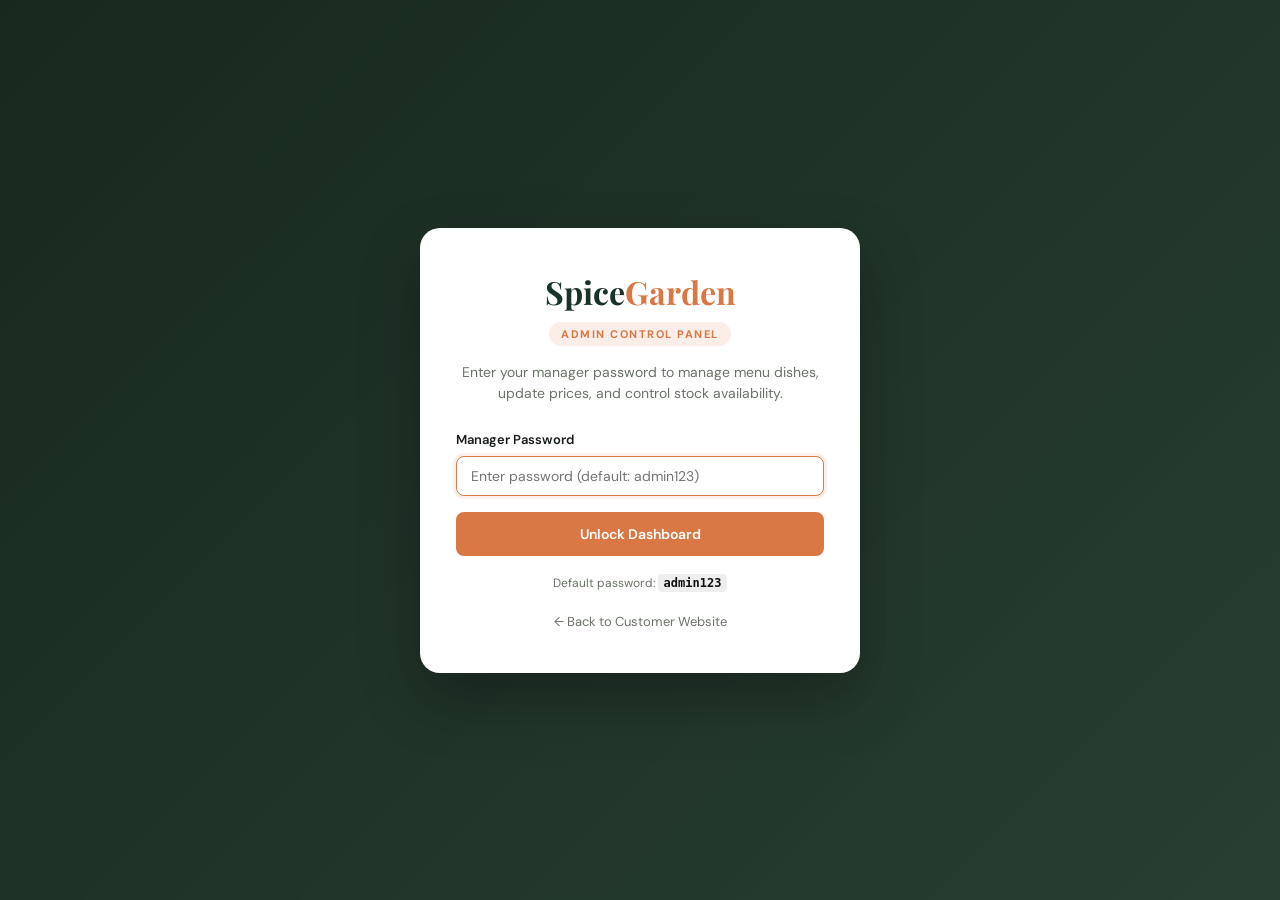
<file: admin.html>
<!DOCTYPE html>
<html lang="en">
<head>
  <meta charset="UTF-8">
  <meta name="viewport" content="width=device-width, initial-scale=1.0">
  <title>Admin Dashboard | Spice Garden Menu Manager</title>
  <link rel="preconnect" href="https://fonts.googleapis.com">
  <link rel="preconnect" href="https://fonts.gstatic.com" crossorigin>
  <link href="https://fonts.googleapis.com/css2?family=DM+Sans:ital,opsz,wght@0,9..40,300;0,9..40,400;0,9..40,500;0,9..40,600;0,9..40,700;1,9..40,400&family=Playfair+Display:ital,wght@0,600;0,700;0,800;1,600&display=swap" rel="stylesheet">
  <link rel="stylesheet" href="admin.css">
</head>
<body>

  <!-- ── AUTH LOGIN GATE ──────────────────────────────────────── -->
  <div id="login-overlay" class="login-overlay">
    <div class="login-card">
      <div class="login-brand">
        <h1>Spice<span>Garden</span></h1>
        <p class="admin-badge">Admin Control Panel</p>
      </div>
      <p class="login-sub">Enter your manager password to manage menu dishes, update prices, and control stock availability.</p>
      <form id="login-form">
        <div class="form-group">
          <label for="admin-password">Manager Password</label>
          <input type="password" id="admin-password" placeholder="Enter password (default: admin123)" required autofocus>
        </div>
        <p id="login-error" class="error-msg hidden"></p>
        <button type="submit" class="btn btn-primary btn-block" id="login-submit-btn">Unlock Dashboard</button>
      </form>
      <div class="login-hint">
        <span>Default password: <code>admin123</code></span>
      </div>
      <a id="back-link" href="index.html" class="login-back-link">← Back to Customer Website</a>
    </div>
  </div>

  <!-- ── MAIN ADMIN INTERFACE ─────────────────────────────────── -->
  <div id="app-container" class="app-container hidden">

    <!-- Top Navigation -->
    <header class="admin-header">
      <div class="admin-header-inner">
        <div class="brand">
          <a id="logo-link" href="admin.html" class="logo">Spice<span>Garden</span></a>
          <span class="badge-role">Manager Panel</span>
        </div>
        <div class="admin-nav-actions">
          <a id="customer-site-link" href="index.html" target="_blank" class="btn btn-outline" title="Open live customer view in new tab">
            <svg width="15" height="15" viewBox="0 0 24 24" fill="none" stroke="currentColor" stroke-width="2"><path d="M18 13v6a2 2 0 0 1-2 2H5a2 2 0 0 1-2-2V8a2 2 0 0 1 2-2h6"></path><polyline points="15 3 21 3 21 9"></polyline><line x1="10" y1="14" x2="21" y2="3"></line></svg>
            View Customer Site
          </a>
          <button id="logout-btn" class="btn btn-ghost">Logout</button>
        </div>
      </div>
    </header>

    <main class="admin-main">
      <!-- Welcome & Stats -->
      <section class="overview-section">
        <div class="overview-heading">
          <h2>Menu Management</h2>
          <p>Add new dishes, adjust prices, or toggle items in/out of stock. Changes apply to the live site immediately.</p>
        </div>

        <div class="stats-grid">
          <div class="stat-card">
            <span class="stat-label">Total Dishes</span>
            <strong id="stat-total" class="stat-value">0</strong>
            <span class="stat-sub">Active in menu</span>
          </div>
          <div class="stat-card">
            <span class="stat-label">In Stock</span>
            <strong id="stat-available" class="stat-value text-green">0</strong>
            <span class="stat-sub">Ready to serve</span>
          </div>
          <div class="stat-card">
            <span class="stat-label">Out of Stock</span>
            <strong id="stat-unavailable" class="stat-value text-orange">0</strong>
            <span class="stat-sub">Hidden / Sold out</span>
          </div>
          <div class="stat-card">
            <span class="stat-label">Categories</span>
            <strong id="stat-categories" class="stat-value">4</strong>
            <span class="stat-sub">Starters, Mains, Desserts, Drinks</span>
          </div>
        </div>
      </section>

      <!-- Action Bar -->
      <section class="toolbar">
        <div class="search-filter-wrap">
          <div class="search-box">
            <svg width="16" height="16" viewBox="0 0 20 20" fill="none" stroke="currentColor" stroke-width="2"><circle cx="9" cy="9" r="6"/><path d="M14 14l3 3"/></svg>
            <input type="search" id="admin-search" placeholder="Search dish by name or description…">
          </div>
          <div class="category-pills" id="admin-category-filters">
            <button class="pill active" data-cat="All">All</button>
            <button class="pill" data-cat="Starters">Starters</button>
            <button class="pill" data-cat="Mains">Mains</button>
            <button class="pill" data-cat="Desserts">Desserts</button>
            <button class="pill" data-cat="Drinks">Drinks</button>
          </div>
        </div>

        <div class="action-buttons">
          <button id="add-dish-btn" class="btn btn-primary">
            <svg width="16" height="16" viewBox="0 0 24 24" fill="none" stroke="currentColor" stroke-width="2.5"><line x1="12" y1="5" x2="12" y2="19"></line><line x1="5" y1="12" x2="19" y2="12"></line></svg>
            Add New Dish
          </button>
        </div>
      </section>

      <!-- Dishes Table / Card Container -->
      <section class="dishes-section">
        <div class="table-container">
          <table class="dishes-table">
            <thead>
              <tr>
                <th style="width: 70px;">Image</th>
                <th>Dish Details</th>
                <th>Category</th>
                <th style="width: 120px;">Price (₹)</th>
                <th style="width: 140px;">Availability</th>
                <th style="width: 130px; text-align: right;">Actions</th>
              </tr>
            </thead>
            <tbody id="dishes-tbody">
              <!-- Rendered dynamically -->
            </tbody>
          </table>
          <div id="no-results" class="no-results hidden">
            <p>No dishes found matching your criteria.</p>
          </div>
        </div>
      </section>
    </main>

    <footer class="admin-footer">
      <p>Spice Garden Menu System • Live on AWS EC2 • Connected to Backend API</p>
    </footer>
  </div>

  <!-- ── MODAL: ADD / EDIT DISH ───────────────────────────────── -->
  <div id="dish-modal" class="modal-overlay hidden">
    <div class="modal-content">
      <div class="modal-header">
        <h3 id="modal-title">Add New Dish</h3>
        <button id="modal-close-btn" class="modal-close" aria-label="Close">&times;</button>
      </div>

      <form id="dish-form">
        <input type="hidden" id="dish-id">

        <div class="form-row">
          <div class="form-group flex-2">
            <label for="dish-name">Dish Name *</label>
            <input type="text" id="dish-name" placeholder="e.g. Garlic Butter Naan" required>
          </div>
          <div class="form-group flex-1">
            <label for="dish-category">Category *</label>
            <select id="dish-category" required>
              <option value="Starters">Starters</option>
              <option value="Mains">Mains</option>
              <option value="Desserts">Desserts</option>
              <option value="Drinks">Drinks</option>
            </select>
          </div>
        </div>

        <div class="form-row">
          <div class="form-group flex-1">
            <label for="dish-price">Price (₹ INR) *</label>
            <input type="number" id="dish-price" min="0" step="1" placeholder="e.g. 199" required>
          </div>
          <div class="form-group flex-1">
            <label for="dish-badge">Badge (Optional)</label>
            <select id="dish-badge">
              <option value="">No Badge</option>
              <option value="Best Seller">Best Seller</option>
              <option value="Fan Favourite">Fan Favourite</option>
              <option value="Chef's Pick">Chef's Pick</option>
              <option value="New">New</option>
              <option value="Seasonal">Seasonal</option>
              <option value="Premium">Premium</option>
            </select>
          </div>
          <div class="form-group flex-1" style="display: flex; flex-direction: column; justify-content: flex-end;">
            <label class="checkbox-label">
              <input type="checkbox" id="dish-veg" checked>
              <span>Vegetarian (Green Dot)</span>
            </label>
          </div>
        </div>

        <div class="form-group">
          <label for="dish-desc">Description</label>
          <textarea id="dish-desc" rows="3" placeholder="Describe the ingredients, cooking style, or flavor profile…"></textarea>
        </div>

        <div class="form-group">
          <label for="dish-image">Photo URL</label>
          <input type="url" id="dish-image" placeholder="https://images.unsplash.com/...">
          <span class="field-hint">Paste an Unsplash or direct image URL. If empty, a beautiful placeholder is used.</span>
        </div>

        <div class="form-group">
          <label class="checkbox-label">
            <input type="checkbox" id="dish-available" checked>
            <span><strong>Available for Ordering</strong> (Uncheck to mark as Sold Out)</span>
          </label>
        </div>

        <div class="modal-footer">
          <button type="button" id="modal-cancel-btn" class="btn btn-outline">Cancel</button>
          <button type="submit" id="modal-save-btn" class="btn btn-primary">Save Dish</button>
        </div>
      </form>
    </div>
  </div>

  <!-- Toast Notification Container -->
  <div id="toast" class="toast hidden"></div>

  <script src="admin.js"></script>
</body>
</html>
</file>
<file: admin.css>
/* ─── RESET & VARS ─────────────────────────────────────────── */
*, *::before, *::after { box-sizing: border-box; margin: 0; padding: 0; }
body {
  font-family: 'DM Sans', sans-serif;
  background-color: #f6f4ee;
  color: #1e221e;
  line-height: 1.5;
  -webkit-font-smoothing: antialiased;
}

:root {
  --green: #1a3328;
  --green-light: #24493a;
  --orange: #d97745;
  --orange-dark: #be6130;
  --cream: #fffdfa;
  --border: #e3ded5;
  --text-main: #181d19;
  --text-muted: #6a7368;
  --shadow-sm: 0 2px 8px rgba(20,30,22,0.06);
  --shadow-md: 0 10px 25px rgba(20,30,22,0.1);
  --radius: 12px;
}

/* ─── UTILITIES ────────────────────────────────────────────── */
.hidden { display: none !important; }
.text-green { color: #2d8a4e !important; }
.text-orange { color: #d97745 !important; }

/* ─── LOGIN OVERLAY ────────────────────────────────────────── */
.login-overlay {
  position: fixed;
  inset: 0;
  background: linear-gradient(135deg, rgba(14,32,22,0.96) 0%, rgba(22,46,34,0.92) 100%),
              url('https://images.unsplash.com/photo-1517248135467-4c7edcad34c4?auto=format&fit=crop&w=1600&q=80') center/cover;
  display: flex;
  align-items: center;
  justify-content: center;
  z-index: 9999;
  padding: 20px;
}
.login-card {
  background: #ffffff;
  border-radius: 20px;
  padding: 40px 36px;
  max-width: 440px;
  width: 100%;
  box-shadow: 0 25px 60px rgba(0,0,0,0.3);
  text-align: center;
}
.login-brand h1 {
  font-family: 'Playfair Display', serif;
  font-size: 32px;
  color: var(--green);
}
.login-brand h1 span { color: var(--orange); }
.admin-badge {
  display: inline-block;
  background: rgba(217,119,69,0.12);
  color: var(--orange);
  font-size: 11px;
  font-weight: 700;
  text-transform: uppercase;
  letter-spacing: 1.5px;
  padding: 4px 12px;
  border-radius: 20px;
  margin-top: 6px;
}
.login-sub {
  color: var(--text-muted);
  font-size: 14px;
  margin: 16px 0 26px;
}
.login-hint {
  margin-top: 18px;
  font-size: 12px;
  color: var(--text-muted);
}
.login-hint code {
  background: #eee;
  padding: 2px 6px;
  border-radius: 4px;
  color: #111;
  font-weight: 700;
}
.login-back-link {
  display: inline-block;
  margin-top: 20px;
  color: var(--text-muted);
  font-size: 13px;
  text-decoration: none;
}
.login-back-link:hover { color: var(--orange); }
.error-msg {
  color: #d32f2f;
  font-size: 13px;
  margin: 10px 0;
  background: #ffebee;
  padding: 8px 12px;
  border-radius: 6px;
}

/* ─── HEADER ───────────────────────────────────────────────── */
.admin-header {
  background: var(--green);
  color: #fff;
  padding: 16px 24px;
  position: sticky;
  top: 0;
  z-index: 100;
  box-shadow: 0 4px 16px rgba(0,0,0,0.1);
}
.admin-header-inner {
  max-width: 1300px;
  margin: 0 auto;
  display: flex;
  align-items: center;
  justify-content: space-between;
  gap: 20px;
}
.brand { display: flex; align-items: center; gap: 12px; }
.logo {
  font-family: 'Playfair Display', serif;
  font-size: 24px;
  font-weight: 700;
  color: #fff;
  text-decoration: none;
}
.logo span { color: #f3a96e; }
.badge-role {
  background: rgba(255,255,255,0.15);
  font-size: 11px;
  text-transform: uppercase;
  letter-spacing: 1px;
  padding: 4px 10px;
  border-radius: 20px;
}
.admin-nav-actions { display: flex; align-items: center; gap: 12px; }

/* ─── BUTTONS ──────────────────────────────────────────────── */
.btn {
  display: inline-flex;
  align-items: center;
  gap: 8px;
  padding: 9px 18px;
  border-radius: 8px;
  font-size: 14px;
  font-weight: 600;
  font-family: inherit;
  cursor: pointer;
  border: 1px solid transparent;
  transition: all 0.2s ease;
  text-decoration: none;
}
.btn-primary {
  background: var(--orange);
  color: #fff;
}
.btn-primary:hover {
  background: var(--orange-dark);
  box-shadow: 0 4px 14px rgba(217,119,69,0.35);
}
.btn-outline {
  background: transparent;
  border-color: rgba(255,255,255,0.4);
  color: #fff;
}
.btn-outline:hover { background: rgba(255,255,255,0.1); }
.btn-ghost {
  background: transparent;
  color: rgba(255,255,255,0.75);
}
.btn-ghost:hover { color: #fff; }
.btn-sm { padding: 6px 12px; font-size: 12px; border-radius: 6px; }
.btn-block { width: 100%; justify-content: center; padding: 12px; }
.btn-danger { background: #e53935; color: #fff; }
.btn-danger:hover { background: #c62828; }

/* ─── MAIN LAYOUT ──────────────────────────────────────────── */
.admin-main {
  max-width: 1300px;
  margin: 0 auto;
  padding: 32px 24px 60px;
}
.overview-heading h2 {
  font-family: 'Playfair Display', serif;
  font-size: 28px;
  color: var(--green);
}
.overview-heading p {
  color: var(--text-muted);
  font-size: 14px;
  margin-top: 4px;
}

/* ─── STATS GRID ───────────────────────────────────────────── */
.stats-grid {
  display: grid;
  grid-template-columns: repeat(auto-fit, minmax(220px, 1fr));
  gap: 18px;
  margin: 24px 0 32px;
}
.stat-card {
  background: #ffffff;
  border: 1px solid var(--border);
  border-radius: var(--radius);
  padding: 20px 22px;
  box-shadow: var(--shadow-sm);
  display: flex;
  flex-direction: column;
}
.stat-label { font-size: 12px; font-weight: 600; text-transform: uppercase; letter-spacing: 1px; color: var(--text-muted); }
.stat-value { font-size: 32px; font-weight: 700; color: var(--green); margin: 6px 0 2px; font-family: 'Playfair Display', serif; }
.stat-sub { font-size: 12px; color: var(--text-muted); }

/* ─── TOOLBAR ──────────────────────────────────────────────── */
.toolbar {
  display: flex;
  justify-content: space-between;
  align-items: center;
  gap: 16px;
  flex-wrap: wrap;
  margin-bottom: 20px;
}
.search-filter-wrap {
  display: flex;
  align-items: center;
  gap: 14px;
  flex-wrap: wrap;
  flex: 1;
}
.search-box {
  position: relative;
  width: 320px;
}
.search-box svg {
  position: absolute;
  left: 12px;
  top: 50%;
  transform: translateY(-50%);
  color: var(--text-muted);
}
.search-box input {
  width: 100%;
  padding: 10px 14px 10px 38px;
  border: 1px solid var(--border);
  border-radius: 8px;
  background: #ffffff;
  font-size: 14px;
  outline: none;
}
.search-box input:focus { border-color: var(--orange); box-shadow: 0 0 0 3px rgba(217,119,69,0.1); }

.category-pills { display: flex; gap: 8px; flex-wrap: wrap; }
.pill {
  padding: 8px 14px;
  border-radius: 20px;
  border: 1px solid var(--border);
  background: #ffffff;
  font-size: 13px;
  font-weight: 500;
  color: var(--text-muted);
  cursor: pointer;
  transition: all 0.2s ease;
}
.pill:hover { border-color: var(--green); color: var(--green); }
.pill.active { background: var(--green); color: #fff; border-color: var(--green); }

/* ─── DISHES TABLE ─────────────────────────────────────────── */
.table-container {
  background: #ffffff;
  border: 1px solid var(--border);
  border-radius: var(--radius);
  box-shadow: var(--shadow-sm);
  overflow-x: auto;
}
.dishes-table {
  width: 100%;
  border-collapse: collapse;
  text-align: left;
}
.dishes-table th {
  background: #fbf9f4;
  padding: 14px 18px;
  font-size: 12px;
  font-weight: 700;
  text-transform: uppercase;
  letter-spacing: 0.8px;
  color: var(--text-muted);
  border-bottom: 1px solid var(--border);
}
.dishes-table td {
  padding: 16px 18px;
  border-bottom: 1px solid #f0ebe2;
  font-size: 14px;
  vertical-align: middle;
}
.dishes-table tbody tr:hover { background-color: #faf8f3; }

.dish-thumb {
  width: 54px;
  height: 54px;
  border-radius: 8px;
  object-fit: cover;
  background: #eee;
  display: block;
}
.dish-info h4 {
  font-size: 15px;
  font-weight: 700;
  color: var(--text-main);
  display: flex;
  align-items: center;
  gap: 8px;
}
.dish-desc-preview {
  font-size: 12px;
  color: var(--text-muted);
  margin-top: 2px;
  max-width: 440px;
  white-space: nowrap;
  overflow: hidden;
  text-overflow: ellipsis;
}
.badge-tag {
  font-size: 10px;
  font-weight: 700;
  text-transform: uppercase;
  padding: 2px 7px;
  border-radius: 12px;
  background: #fdf0e8;
  color: var(--orange-dark);
}
.veg-indicator {
  display: inline-block;
  width: 12px;
  height: 12px;
  border: 1px solid #2d8a4e;
  border-radius: 2px;
  padding: 1px;
}
.veg-indicator::after {
  content: '';
  display: block;
  width: 100%;
  height: 100%;
  border-radius: 50%;
  background: #2d8a4e;
}
.category-badge {
  background: #f0f4f2;
  color: var(--green);
  padding: 4px 10px;
  border-radius: 14px;
  font-size: 12px;
  font-weight: 600;
}
.price-display {
  font-weight: 700;
  font-size: 15px;
  color: var(--text-main);
}
.stock-badge {
  display: inline-flex;
  align-items: center;
  gap: 6px;
  padding: 5px 12px;
  border-radius: 20px;
  font-size: 12px;
  font-weight: 600;
  cursor: pointer;
  border: none;
  transition: all 0.2s ease;
}
.stock-badge.in-stock { background: #e8f5e9; color: #2e7d32; }
.stock-badge.out-stock { background: #ffebee; color: #c62828; }
.stock-badge:hover { opacity: 0.85; transform: scale(1.02); }

.table-actions {
  display: flex;
  align-items: center;
  justify-content: flex-end;
  gap: 8px;
}
.action-btn {
  background: transparent;
  border: 1px solid var(--border);
  border-radius: 6px;
  padding: 6px 10px;
  font-size: 12px;
  font-weight: 600;
  color: var(--text-muted);
  cursor: pointer;
  transition: all 0.15s ease;
}
.action-btn:hover { border-color: var(--text-main); color: var(--text-main); }
.action-btn.btn-del:hover { border-color: #e53935; color: #e53935; background: #ffebee; }

.no-results {
  text-align: center;
  padding: 50px 20px;
  color: var(--text-muted);
}

/* ─── MODAL ────────────────────────────────────────────────── */
.modal-overlay {
  position: fixed;
  inset: 0;
  background: rgba(14,32,22,0.6);
  backdrop-filter: blur(4px);
  display: flex;
  align-items: center;
  justify-content: center;
  z-index: 1000;
  padding: 20px;
}
.modal-content {
  background: #ffffff;
  border-radius: 16px;
  max-width: 600px;
  width: 100%;
  max-height: 90vh;
  overflow-y: auto;
  box-shadow: var(--shadow-md);
  padding: 30px;
}
.modal-header {
  display: flex;
  justify-content: space-between;
  align-items: center;
  margin-bottom: 22px;
  padding-bottom: 14px;
  border-bottom: 1px solid var(--border);
}
.modal-header h3 {
  font-family: 'Playfair Display', serif;
  font-size: 22px;
  color: var(--green);
}
.modal-close {
  background: transparent;
  border: none;
  font-size: 24px;
  cursor: pointer;
  color: var(--text-muted);
}

/* ─── FORM CONTROLS ────────────────────────────────────────── */
.form-group {
  margin-bottom: 16px;
  text-align: left;
}
.form-row {
  display: flex;
  gap: 14px;
  margin-bottom: 16px;
}
.form-row .form-group { margin-bottom: 0; }
.flex-1 { flex: 1; }
.flex-2 { flex: 2; }

label {
  display: block;
  font-size: 13px;
  font-weight: 600;
  color: var(--text-main);
  margin-bottom: 6px;
}
input[type="text"],
input[type="password"],
input[type="number"],
input[type="url"],
select,
textarea {
  width: 100%;
  padding: 10px 14px;
  border: 1px solid var(--border);
  border-radius: 8px;
  background: #ffffff;
  font-family: inherit;
  font-size: 14px;
  color: var(--text-main);
  outline: none;
  transition: border-color 0.2s ease;
}
input:focus, select:focus, textarea:focus {
  border-color: var(--orange);
  box-shadow: 0 0 0 3px rgba(217,119,69,0.1);
}
.checkbox-label {
  display: flex;
  align-items: center;
  gap: 8px;
  cursor: pointer;
  font-size: 13px;
  font-weight: normal;
}
.checkbox-label input { width: 16px; height: 16px; cursor: pointer; }
.field-hint { font-size: 11px; color: var(--text-muted); margin-top: 4px; display: block; }

.modal-footer {
  display: flex;
  justify-content: flex-end;
  gap: 10px;
  margin-top: 24px;
  padding-top: 18px;
  border-top: 1px solid var(--border);
}

/* ─── TOAST NOTIFICATION ───────────────────────────────────── */
.toast {
  position: fixed;
  bottom: 24px;
  right: 24px;
  background: var(--green);
  color: #fff;
  padding: 12px 22px;
  border-radius: 8px;
  font-size: 14px;
  font-weight: 500;
  box-shadow: 0 8px 24px rgba(0,0,0,0.2);
  z-index: 99999;
  animation: slide-up 0.3s ease;
}
@keyframes slide-up {
  from { opacity: 0; transform: translateY(20px); }
  to { opacity: 1; transform: translateY(0); }
}

/* ─── FOOTER ───────────────────────────────────────────────── */
.admin-footer {
  text-align: center;
  color: var(--text-muted);
  font-size: 12px;
  padding: 24px 0 36px;
}
</file>
